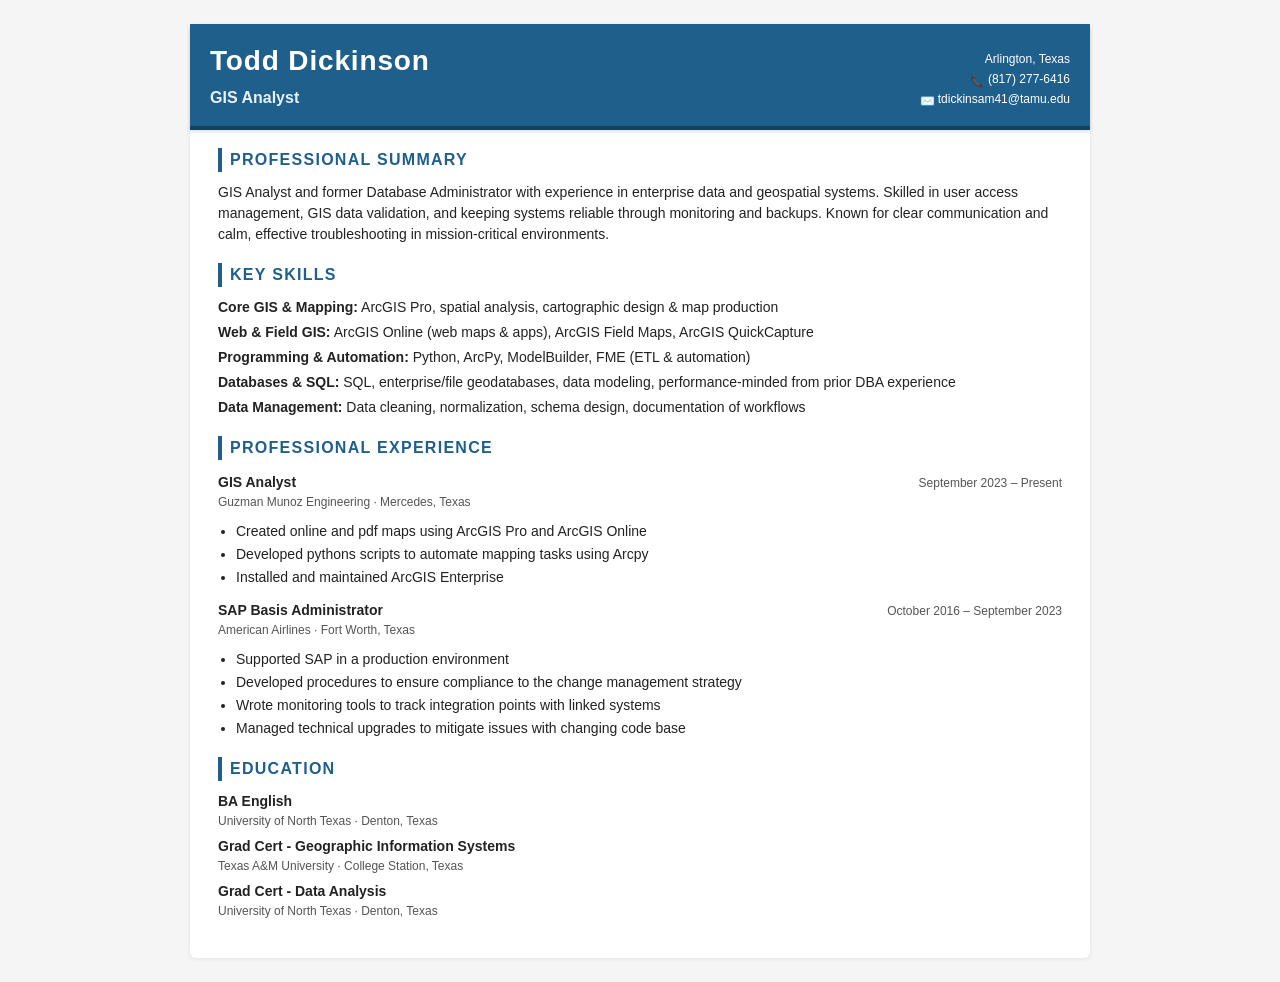
<file: Lab3/myresume.html>
<!DOCTYPE html>
<html lang="en">
<head>
    <meta charset="UTF-8">
    <title>Todd Dickinson - Resume</title>
    <meta name="viewport" content="width=device-width, initial-scale=1">
    <link rel="stylesheet" href="styles.css">
</head>
<body>
    <div class="page">
        <header class="header">
            <div class="header-main">
                <h1 class="name">Todd Dickinson</h1>
                <p class="title">GIS Analyst</p>
            </div>
            <div class="header-contact">
                <p>Arlington, Texas</p>
                <p>
                    <a class="contact-link contact-phone" href="tel:1234567890">(817) 277-6416 </a>
                </p>
                <p>
                    <a class="contact-link contact-email" href="mailto:you@example.com">tdickinsam41@tamu.edu </a>
                 </p>
                </div>
        </header>

        <main>
            <!-- Summary -->
            <section class="section">
                <h2 class="section-title">Professional Summary</h2>
                <p>
                    GIS Analyst and former Database Administrator with experience in enterprise data and geospatial systems. 
                    Skilled in user access management, GIS data validation, and keeping systems reliable through monitoring and backups. Known for clear communication and calm, effective troubleshooting in mission-critical environments.
                </p>
            </section>

            <!-- Skills -->
            <section class="section">
                <h2 class="section-title">Key Skills</h2>
                <ul class="skills-list">
                    <li><strong>Core GIS & Mapping:</strong> ArcGIS Pro, spatial analysis, cartographic design & map production</li>
                    <li><strong>Web & Field GIS:</strong> ArcGIS Online (web maps & apps), ArcGIS Field Maps, ArcGIS QuickCapture</li>
                    <li><strong>Programming & Automation:</strong> Python, ArcPy, ModelBuilder, FME (ETL & automation)</li>
                    <li><strong>Databases & SQL:</strong> SQL, enterprise/file geodatabases, data modeling, performance-minded from prior DBA experience</li>
                    <li><strong>Data Management:</strong> Data cleaning, normalization, schema design, documentation of workflows</li>
                </ul>
            </section>


            <!-- Experience -->
            <section class="section">
                <h2 class="section-title">Professional Experience</h2>

                <article class="job">
                    <div class="job-header">
                        <div>
                            <h3 class="job-title">GIS Analyst</h3>
                            <p class="job-company">Guzman Munoz Engineering &middot; Mercedes, Texas</p>
                        </div>
                        <p class="job-dates">September 2023 &ndash; Present</p>
                    </div>
                    <ul class="job-details">
                        <li>Created online and pdf maps using ArcGIS Pro and ArcGIS Online</li>
                        <li>Developed pythons scripts to automate mapping tasks using Arcpy</li>
                        <li>Installed and maintained ArcGIS Enterprise</li>
                    </ul>
                </article>

                <article class="job">
                    <div class="job-header">
                        <div>
                            <h3 class="job-title">SAP Basis Administrator</h3>
                            <p class="job-company">American Airlines &middot; Fort Worth, Texas</p>
                        </div>
                        <p class="job-dates">October 2016 &ndash; September 2023</p>
                    </div>
                    <ul class="job-details">
                        <li>Supported SAP in a production environment</li>
                        <li>Developed procedures to ensure compliance to the change management strategy</li>
                        <li>Wrote monitoring tools to track integration points with linked systems</li>
                        <li>Managed technical upgrades to mitigate issues with changing code base</li>
                    </ul>
                </article>
            </section>

            <!-- Education -->
            <section class="section">
                <h2 class="section-title">Education</h2>
                <div class="edu-item">
                    <h3 class="edu-degree">BA English</h3>
                    <p class="edu-school">University of North Texas &middot; Denton, Texas</p>   
                </div>

                <div class="edu-item">
                    <h3 class="edu-degree">Grad Cert - Geographic Information Systems</h3>
                    <p class="edu-school">Texas A&M University &middot; College Station, Texas</p>   
                </div>

                <div class="edu-item">
                    <h3 class="edu-degree">Grad Cert - Data Analysis</h3>
                    <p class="edu-school">University of North Texas &middot; Denton, Texas</p>   
                </div>

            </section>

        </main>
    </div>
</body>
</html>
</file>
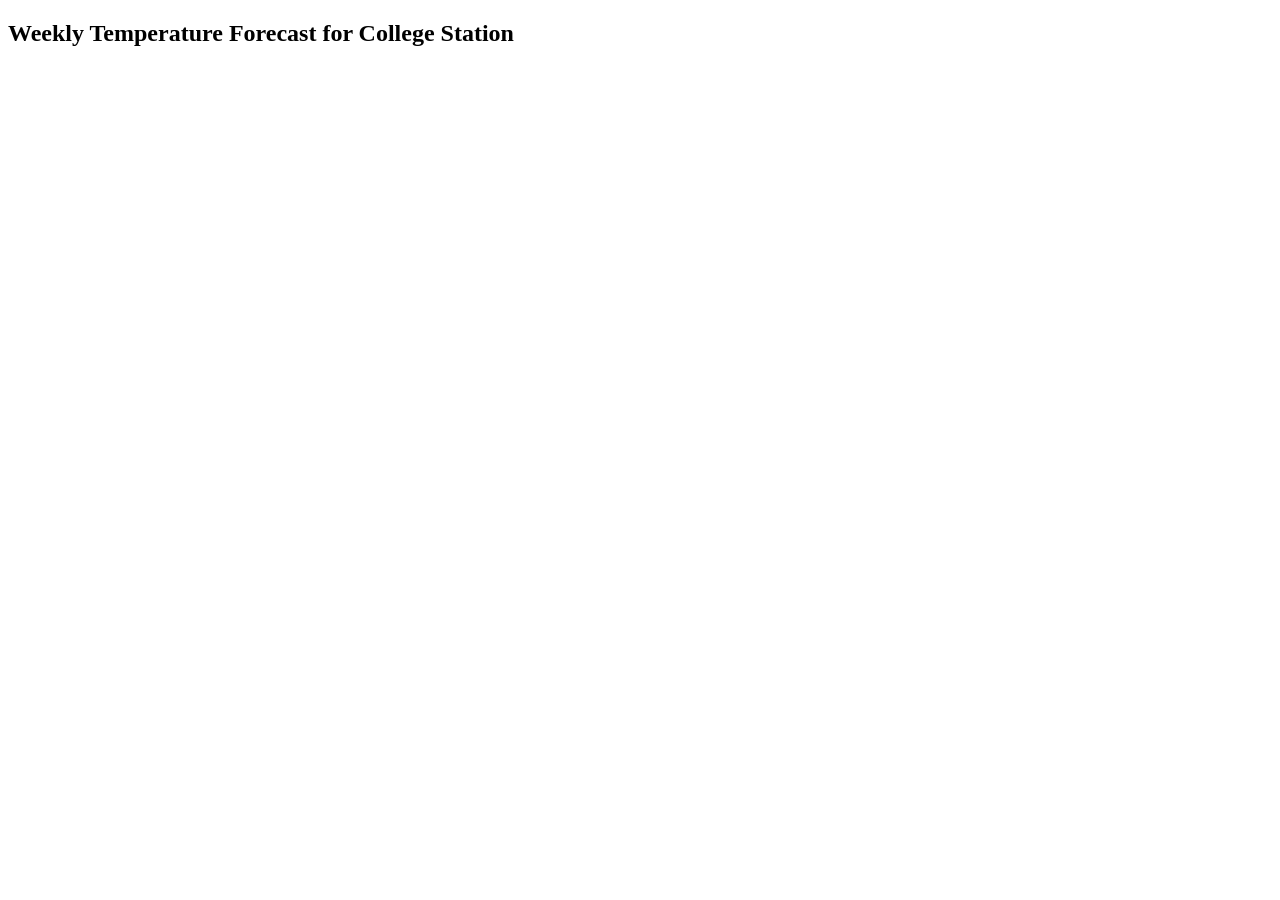
<file: Lab8/D3.html>
<!DOCTYPE html>
<html>
  <head>
    <title>College Station Weekly Temperature Forecast</title>
    <script src="https://d3js.org/d3.v4.min.js"></script>

    <!-- set the style for the chart -->
    <style>
        #chart div{
            font: 10px sans-serif;
            background-color: steelblue;
            text-align: right;
            padding: 3px;
            margin: 1px;
            color: white;
        }
    </style>
    
  </head>
  <body>

    <h2>Weekly Temperature Forecast for College Station</h2>
    <div id="chart"></div>

    <script>
        // DATA
        const data = [
            { day: "Sat", high: 82, low: 67 },
            { day: "Sun", high: 81, low: 59 },
            { day: "Mon", high: 81, low: 50 },
            { day: "Tue", high: 70, low: 47 },
            { day: "Wed", high: 77, low: 51 },
            { day: "Thu", high: 78, low: 60 },
            { day: "Fri", high: 79, low: 66 },
            { day: "Sat", high: 80, low: 66 }
        ];

        // DIMENSIONS
        const margin = {top: 20, right: 30, bottom: 70, left: 40};
        const width = 600 - margin.left - margin.right;
        const height = 400 - margin.top - margin.bottom;

        // CREATE SVG CONTAINER
        const svg = d3.select("#chart")
            .append("svg")
            .attr("width", width + margin.left + margin.right)
            .attr("height", height + margin.top + margin.bottom)
            .append("g")
            .attr("transform", `translate(${margin.left},${margin.top})`);

        // set scales for appearance
        // X Scale: Use index (0-7) to space out the days evenly
        const x = d3.scaleLinear()
            .domain([0, data.length - 1])
            .range([0, width]);

        // Y Scale: 40 to 90 degrees
        const y = d3.scaleLinear()
            .domain([40, 90])
            .range([height, 0]);

        // Define x and y axis
        // format to show Day Name instead of index
        svg.append("g")
            .attr("transform", `translate(0,${height})`)
            .call(d3.axisBottom(x)
                .ticks(data.length)
                .tickFormat((d, i) => data[d].day) 
            );

        // Left Axis
        svg.append("g")
            .call(d3.axisLeft(y));

        // Draw line with highs 
        
        // The Line
        svg.append("path")
            .datum(data)
            .attr("class", "line")
            .attr("fill", "none")      // "none" prevents black shading
            .attr("stroke", "red")
            .attr("d", d3.line()
                .x((d, i) => x(i))
                .y(d => y(d.high))
            );

        // Points
        svg.selectAll(".dot-high")
            .data(data)
            .enter()
            .append("circle")
            .attr("cx", (d, i) => x(i))
            .attr("cy", d => y(d.high))
            .attr("r", 5)
            .attr("fill", "red");

        // draw lines with lows 

        // the Line
        svg.append("path")
            .datum(data)
            .attr("class", "line")
            .attr("fill", "none")      // Prevents black shading
            .attr("stroke", "blue")
            .attr("d", d3.line()
                .x((d, i) => x(i))
                .y(d => y(d.low))
            );

        // Points
        svg.selectAll(".dot-low")
            .data(data)
            .enter()
            .append("circle")
            .attr("cx", (d, i) => x(i))
            .attr("cy", d => y(d.low))
            .attr("r", 5)
            .attr("fill", "blue");

        // ==========================================
        // ADD THE LEGEND
        // ==========================================

        // Create a container for the legend and move it to the top-right
        const legend = svg.append("g")
            .attr("transform", "translate(250, 350)"); 

        // --- Legend Item 1 (Highs) ---

        // Red Square
        legend.append("rect")
            .attr("x", 0)
            .attr("y", 0)
            .attr("width", 10)
            .attr("height", 10)
            .style("fill", "red");

        // Text label "Highs"
        legend.append("text")
            .attr("x", 15)      // Shift right of the square
            .attr("y", 10)      // Align vertically
            .text("Highs")
            .style("font-size", "12px")
            .attr("alignment-baseline", "middle");

        // --- Legend Item 2 (Lows) ---

        // Blue Square (Positioned 20px lower)
        legend.append("rect")
            .attr("x", 0)
            .attr("y", 20)      
            .attr("width", 10)
            .attr("height", 10)
            .style("fill", "blue");

        // Text label "Lows"
        legend.append("text")
            .attr("x", 15)
            .attr("y", 30)      
            .text("Lows")
            .style("font-size", "12px")
            .attr("alignment-baseline", "middle");
    </script>
</body>
</html>
</file>
<file: Lab3/styles.css>
/* Base layout */
*,
*::before,
*::after {
    box-sizing: border-box;
}

body {
    margin: 0;
    padding: 0;
    font-family: -apple-system, BlinkMacSystemFont, "Segoe UI", Roboto, sans-serif;
    font-size: 14px;
    line-height: 1.5;
    color: #222;
    background-color: #f5f5f5;
}

.page {
    max-width: 900px;
    margin: 24px auto;
    padding: 24px 28px 32px;
    background-color: #ffffff;
    border-radius: 6px;
    box-shadow: 0 1px 4px rgba(0, 0, 0, 0.08);
}

/* Header */
.header {
    display: flex;
    flex-wrap: wrap;
    justify-content: space-between;
    align-items: flex-end;
    /* Make it a colored band that stretches edge-to-edge inside the page */
    background-color: #1e5f8c;          /* main accent color */
    color: #ffffff;
    padding: 16px 20px;
    margin: -24px -28px 18px;          /* pulls header out to cover page padding */
    border-bottom: 4px solid #154263;  /* slightly darker edge for depth */
    box-shadow: 0 2px 4px rgba(0, 0, 0, 0.12);
}

.name {
    margin: 0;
    font-size: 28px;
    letter-spacing: 0.03em;
    color: #ffffff;                     /* ensure white text */
}

.title {
    margin: 4px 0 0;
    font-size: 16px;
    font-weight: 600;
    color: #e7f2f9;                     /* softer white/blue tint */
}

.header-contact {
    text-align: right;
    font-size: 12px;
}

.header-contact p {
    margin: 2px 0;
}

.header-contact a {
    text-decoration: none;
    color: #ffffff;                     /* links white to match header */
    font-weight: 500;
}

.header-contact a:hover {
    text-decoration: underline;
}

/* Sections */
.section {
    margin-top: 18px;
}

.section-title {
    margin: 0 0 10px;
    font-size: 16px;
    text-transform: uppercase;
    letter-spacing: 0.08em;
    color: #1e5f8c;
    border-left: 4px solid #1e5f8c;
    padding-left: 8px;
}

.section p {
    margin: 0 0 6px;
}

/* Skills */
.skills-list {
    list-style: none;      /* removes default bullets */
    margin: 0;             /* resets margin around the list */
    padding-left: 0;       /* removes left indent */
}

.skills-list li {
    margin: 4px 0;         /* vertical spacing between each skill line */
}

.skills-list strong {
    font-weight: 600;      /* makes the category labels stand out a bit */
}


/* Experience */
.job {
    margin-top: 12px;
}

.job-header {
    display: flex;
    justify-content: space-between;
    align-items: baseline;
    gap: 8px;
}

.job-title {
    margin: 0;
    font-size: 14px;
    font-weight: 600;
}

.job-company {
    margin: 2px 0 0;
    font-size: 12px;
    color: #555;
}

.job-dates {
    margin: 0;
    font-size: 12px;
    color: #555;
    white-space: nowrap;
}

.job-details {
    margin: 4px 0 0;
    padding-left: 18px;
}

.job-details li {
    margin: 2px 0;
}

/* Education */
.edu-item {
    margin-top: 6px;
}

.edu-degree {
    margin: 0;
    font-size: 14px;
    font-weight: 600;
}

.edu-school,
.edu-details {
    margin: 2px 0 0;
    font-size: 12px;
    color: #555;
}

/* Contact icons */
.header-contact .contact-link {
    position: relative;
    padding-left: 18px;   /* space for the icon */
}

.header-contact .contact-link::before {
    position: absolute;
    left: 0;
    top: 0;
}

/* Phone icon */
.header-contact .contact-phone::before {
    content: "📞";
}

/* Email icon */
.header-contact .contact-email::before {
    content: "✉️";
}
</file>
